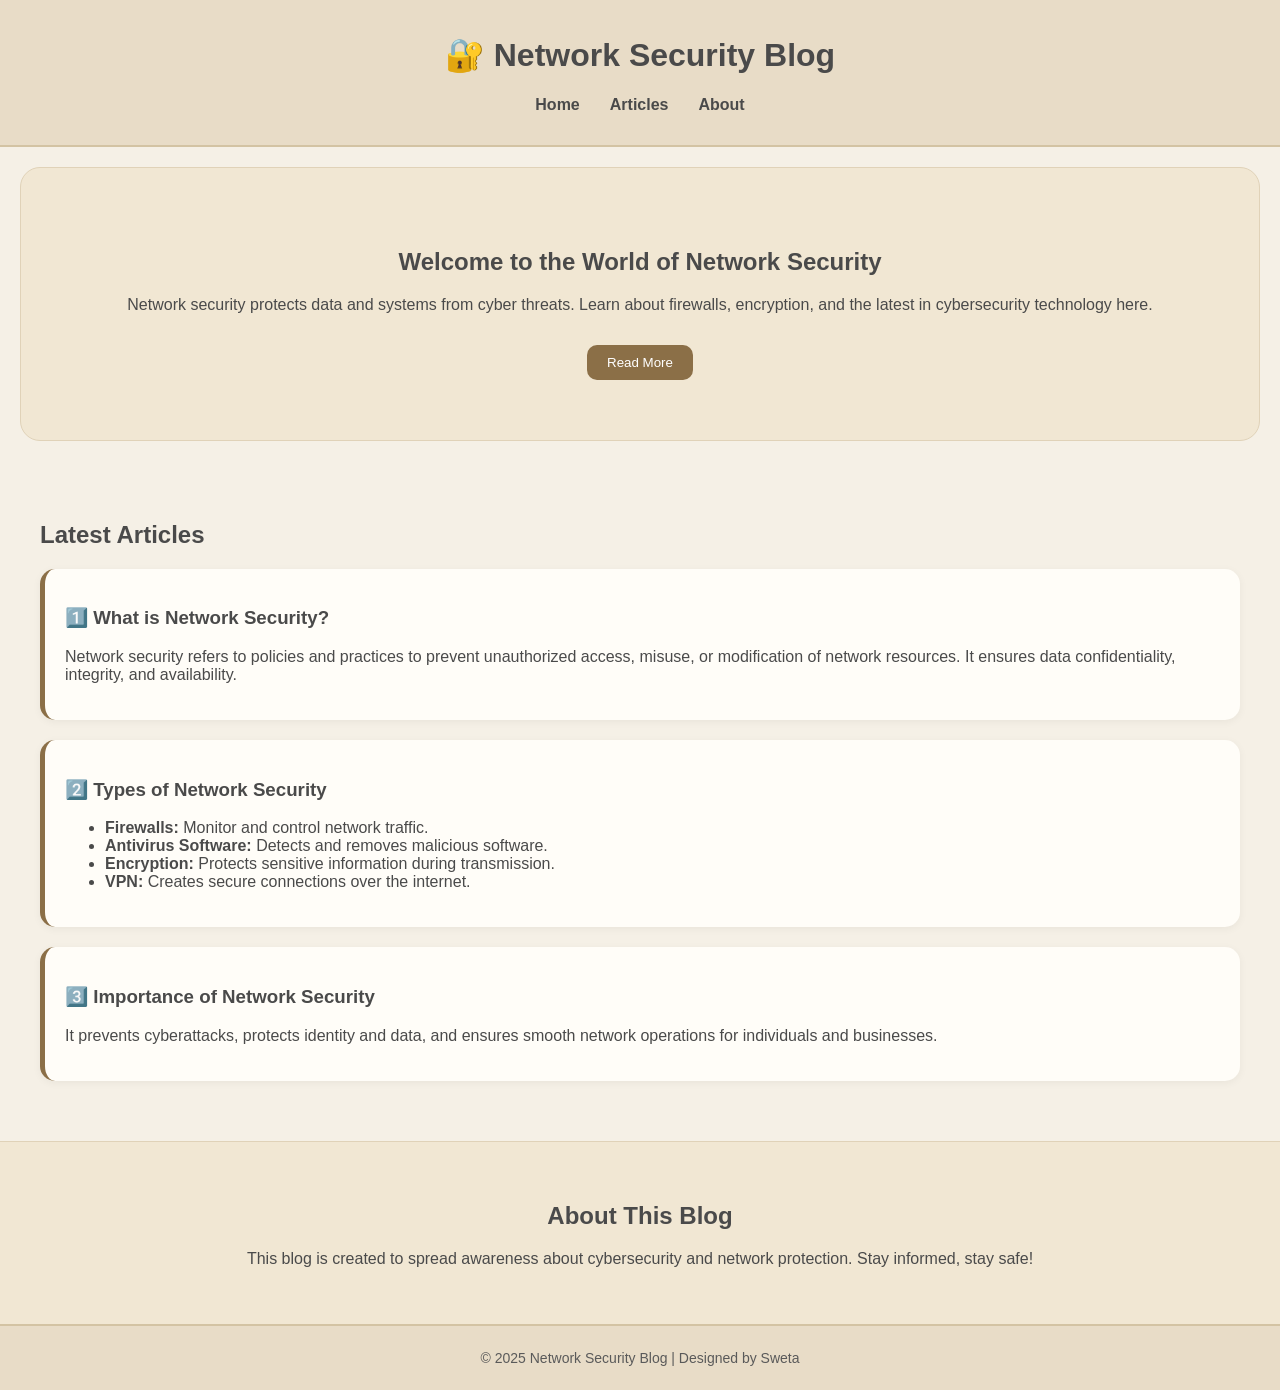
<file: 18039.html>
<!DOCTYPE html>
<html lang="en">
<head>
    <meta charset="UTF-8">
    <meta name="viewport" content="width=device-width, initial-scale=1.0">
    <title>Network Security Blog</title>

    <style>
        body {
            font-family: 'Poppins', sans-serif;
            margin: 0;
            background-color: #f5f0e6; /* Light Beige */
            color: #4a4a4a;
        }

        header {
            background: #e8dcc7; /* Soft beige */
            color: #4a4a4a;
            padding: 15px 0;
            text-align: center;
            position: sticky;
            top: 0;
            z-index: 10;
            border-bottom: 2px solid #d3c3a3;
        }

        nav ul {
            list-style: none;
            padding: 0;
            display: flex;
            justify-content: center;
            gap: 30px;
        }

        nav ul li a {
            color: #4a4a4a;
            text-decoration: none;
            font-weight: bold;
        }

        nav ul li a:hover {
            color: #8b6f47;
        }

        .intro {
            text-align: center;
            padding: 60px 20px;
            background: #f1e7d3; 
            border-radius: 20px;
            margin: 20px;
            border: 1px solid #e0d2b8;
        }

        #readMoreBtn {
            background: #8b6f47; 
            color: #fff;
            border: none;
            padding: 10px 20px;
            margin-top: 15px;
            border-radius: 10px;
            cursor: pointer;
            transition: 0.3s;
        }

        #readMoreBtn:hover {
            background: #6e5838;
        }

        .content {
            padding: 40px;
        }

        .card {
            background: #fffdf8;
            border-left: 5px solid #8b6f47;
            margin: 20px 0;
            padding: 20px;
            border-radius: 15px;
            box-shadow: 0 2px 8px rgba(0,0,0,0.05);
            transition: transform 0.3s;
        }

        .card:hover {
            transform: translateY(-5px);
        }

        .about {
            background: #f1e7d3;
            text-align: center;
            padding: 40px 20px;
            border-top: 1px solid #e0d2b8;
        }

        footer {
            background: #e8dcc7;
            text-align: center;
            padding: 10px;
            font-size: 14px;
            color: #5a5a5a;
            border-top: 2px solid #d3c3a3;
        }
    </style>
</head>

<body>

    <header>
        <h1>🔐 Network Security Blog</h1>
        <nav>
            <ul>
                <li><a href="#home">Home</a></li>
                <li><a href="#articles">Articles</a></li>
                <li><a href="#about">About</a></li>
            </ul>
        </nav>
    </header>

    <section id="home" class="intro">
        <h2>Welcome to the World of Network Security</h2>
        <p>Network security protects data and systems from cyber threats. Learn about firewalls, encryption, and the latest in cybersecurity technology here.</p>
        <button id="readMoreBtn">Read More</button>
    </section>

    <section id="articles" class="content">
        <h2>Latest Articles</h2>

        <article class="card">
            <h3>1️⃣ What is Network Security?</h3>
            <p>Network security refers to policies and practices to prevent unauthorized access, misuse, or modification of network resources. It ensures data confidentiality, integrity, and availability.</p>
        </article>

        <article class="card">
            <h3>2️⃣ Types of Network Security</h3>
            <ul>
                <li><b>Firewalls:</b> Monitor and control network traffic.</li>
                <li><b>Antivirus Software:</b> Detects and removes malicious software.</li>
                <li><b>Encryption:</b> Protects sensitive information during transmission.</li>
                <li><b>VPN:</b> Creates secure connections over the internet.</li>
            </ul>
        </article>

        <article class="card">
            <h3>3️⃣ Importance of Network Security</h3>
            <p>It prevents cyberattacks, protects identity and data, and ensures smooth network operations for individuals and businesses.</p>
        </article>
    </section>

    <section id="about" class="about">
        <h2>About This Blog</h2>
        <p>This blog is created to spread awareness about cybersecurity and network protection. Stay informed, stay safe!</p>
    </section>

    <footer>
        <p>© 2025 Network Security Blog | Designed by Sweta</p>
    </footer>

    <script>
        document.getElementById("readMoreBtn")
        .addEventListener("click", function() {
            alert("Network security protects your digital world — scroll down for articles!");
        });
    </script>

</body>
</html>
</file>
